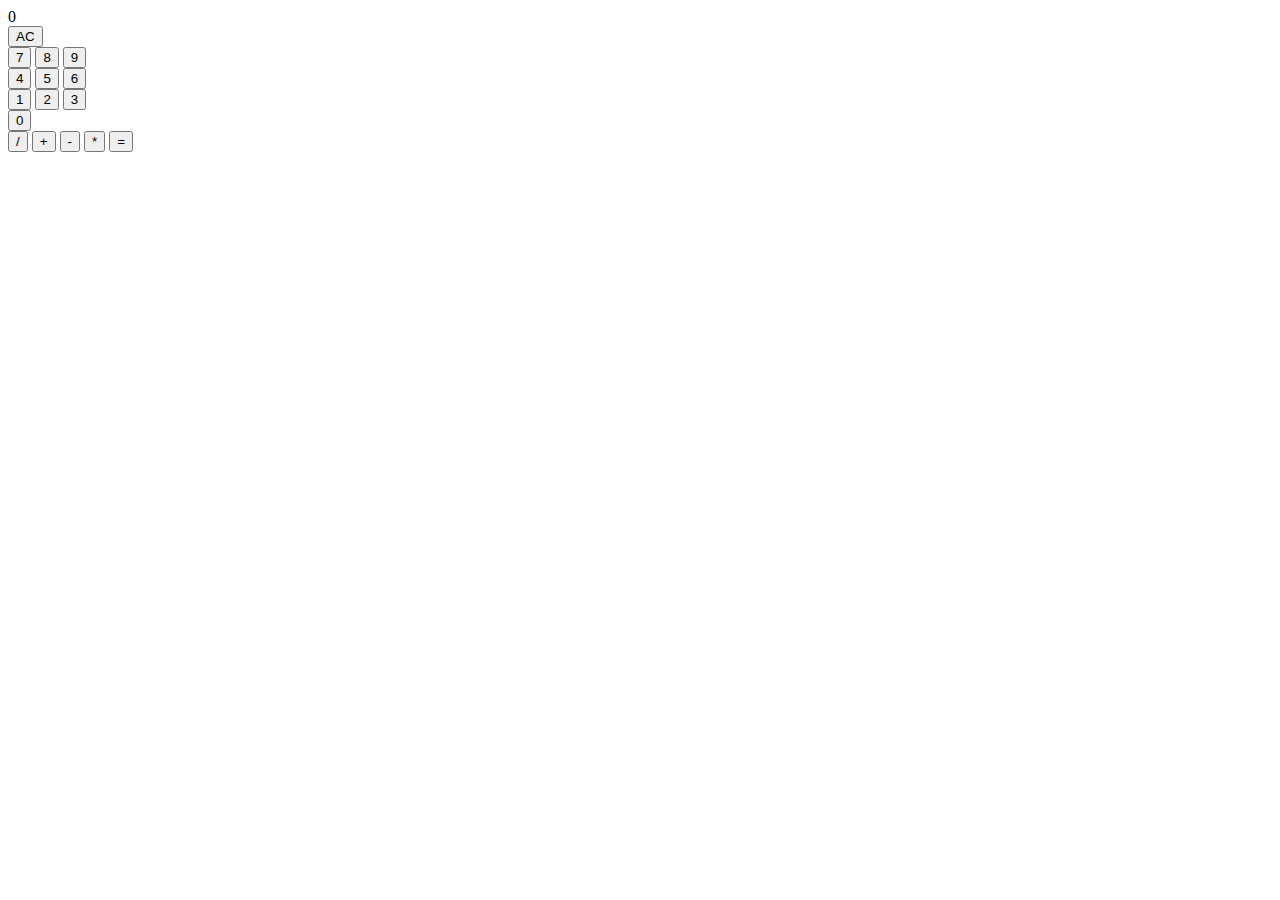
<file: 1week/index.html>
<!DOCTYPE html>
<html lang="ko">
  <head>
    <meta charset="UTF-8" />
    <meta http-equiv="X-UA-Compatible" content="IE=edge" />
    <meta name="viewport" content="width=device-width, initial-scale=1.0" />
    <link rel="stylesheet" type="text/css" href="./style.css" />
    <title>Javascript Evaluator</title>
  </head>
  <body>
    <article class="calculator">
      <section class="result-container">
        <nav class="navigation">
          <span class="close"></span>
          <span class="minimize"></span>
          <span class="zoom"></span>
        </nav>
        <div class="result">0</div>
      </section>
      <section class="contents">
        <section class="numbers">
          <section class="clear">
            <button class="ac">AC</button>
          </section>
          <div class="first-row">
            <button class="number">7</button>
            <button class="number">8</button>
            <button class="number">9</button>
          </div>
          <div class="second-row">
            <button class="number">4</button>
            <button class="number">5</button>
            <button class="number">6</button>
          </div>
          <div class="third-row">
            <button class="number">1</button>
            <button class="number">2</button>
            <button class="number">3</button>
          </div>
          <div class="fourth-row">
            <button class="number">0</button>
          </div>
        </section>
        <section class="operators">
          <button class="operator">/</button>
          <button class="operator">+</button>
          <button class="operator">-</button>
          <button class="operator">*</button>
          <button class="answer">=</button>
        </section>
      </section>
    </article>
    <script src="./index.js" type="module"></script>
  </body>
</html>
</file>
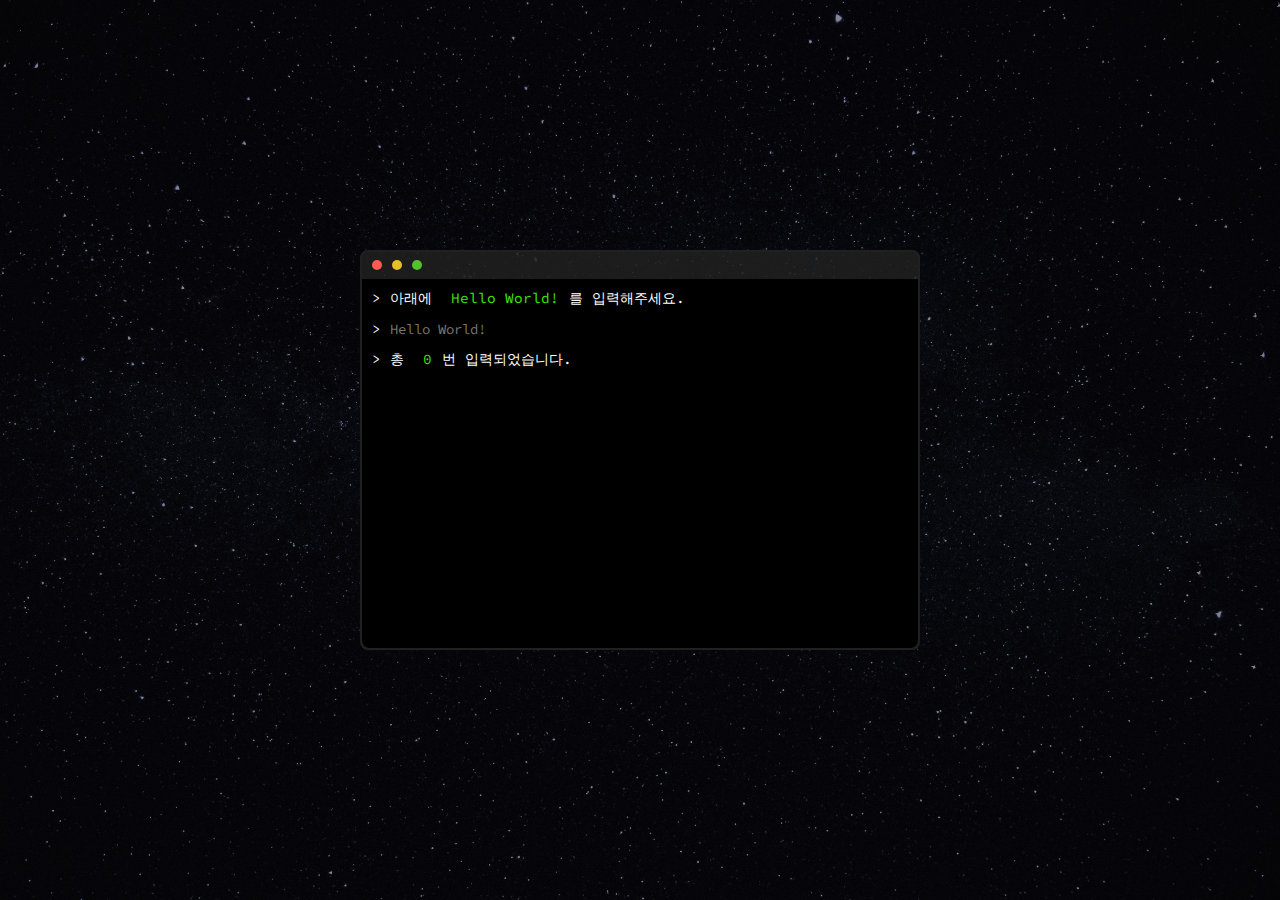
<file: 3week/index.html>
<!DOCTYPE html>
<html lang="ko">
    <meta charset="UTF-8" />
    <meta http-equiv="X-UA-Compatible" content="IE=edge" />
    <meta name="viewport" content="width=device-width, initial-scale=1.0" />
    <link href="https://fonts.googleapis.com/css2?family=Montserrat:ital,wght@0,700;0,800;0,900;1,700;1,800;1,900&display=swap" rel="stylesheet">
    <link href="https://fonts.googleapis.com/css2?family=Press+Start+2P&display=swap" rel="stylesheet">
    <link rel="stylesheet" type='text/css' href="./style.css" />
    <title>Hello World!</title>
  </head>
  <body>
    <main class='terminal'>
      <nav class="navigation">
        <span class='close'></span>
        <span class='minimize'></span>
        <span class='zoom'></span>
      </nav>
      <section class="content">
        <div> > 아래에 <span class='emphasis'>Hello World!</span>를 입력해주세요. </div>
        <form class='hello-world-form'>
          > 
          <input type="text" placeholder="Hello World!" autofocus />
          <button type="submit" class='count-button'>count</button>
        </form>
        <div class="count-container"> > 총 <span class='emphasis' id='count'>0</span>번 입력되었습니다.</div>
        <div class='again'> > 다시 입력해주세요! </div>
        <div class='welcome'> > 환영합니다! </div>
      </section>
    </main>
    <script> 
      let count = 0;
      const form = document.querySelector('.hello-world-form');
      
      form.addEventListener('submit', (e) => {
        count++;
        document.querySelector('#count').innerText=count;
        e.preventDefault();

        if (e.target[0].value === 'Hello World!') {
          document.querySelector('.welcome').style.display = 'block';
          document.querySelector('.again').style.display = 'none';
        } else {
          document.querySelector('.again').style.display = 'block';
          document.querySelector('.welcome').style.display = 'none';
        }
      });
    </script>
  </body>
</html>
</file>
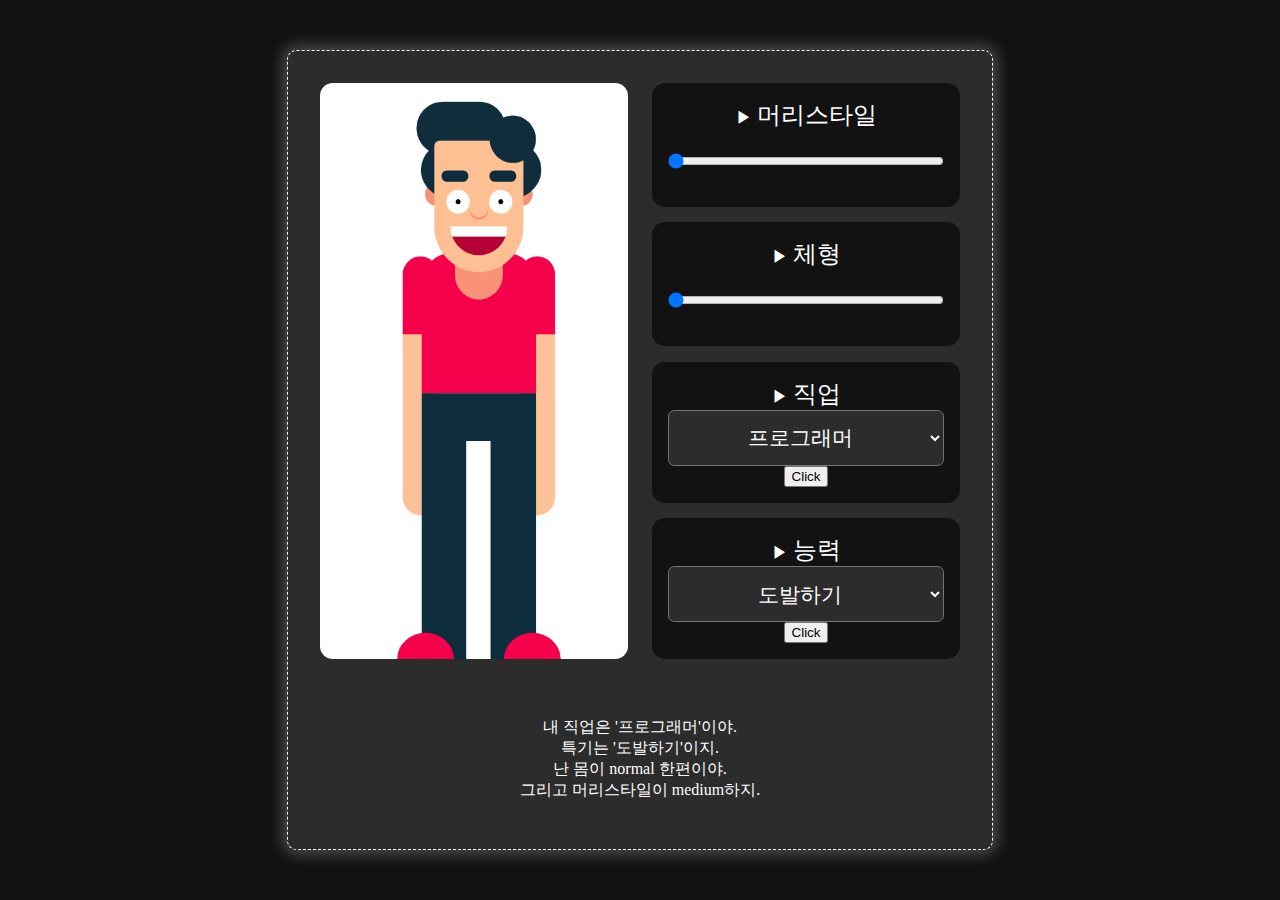
<file: 6week/index.html>
<!DOCTYPE html>
<html lang="ko">

<head>
  <meta charset="UTF-8" />
  <meta http-equiv="X-UA-Compatible" content="IE=edge" />
  <meta name="viewport" content="width=device-width, initial-scale=1.0" />
  <link rel="stylesheet" href="./index.css" />
  <link href="https://cdn.jsdelivr.net/gh/projectnoonnu/noonfonts_eight@1.0/DOSSaemmul.woff" preload />
  <title>캐릭터 커스터마이징</title>
</head>

<body>
  <main class="container">
    <div class="character-wrapper">
      <div class="image-wrapper">
        <img alt="캐릭터 이미지" class="image" />
      </div>
      <div class="infos">
        <div class="hair">
          <div><span>▶</span>머리스타일</div>
          <input class="detail" type="range" min="0" max="2" value="0" />
        </div>
        <div class="body">
          <div><span>▶</span>체형</div>
          <input class="detail" type="range" min="0" max="2" value="0" />
        </div>
        <div class="job">
          <div><span>▶</span>직업</div>
          <select class="detail"></select>
          <button class="action-button">Click</button>
        </div>
        <div class="ability">
          <div><span>▶</span>능력</div>
          <select class="detail"></select>
          <button class="action-button">Click</button>
        </div>
      </div>
      <p class="introduction"></p>
    </div>
  </main>
  <script src="./src/index.js" type="module"></script>
</body>

</html>
</file>
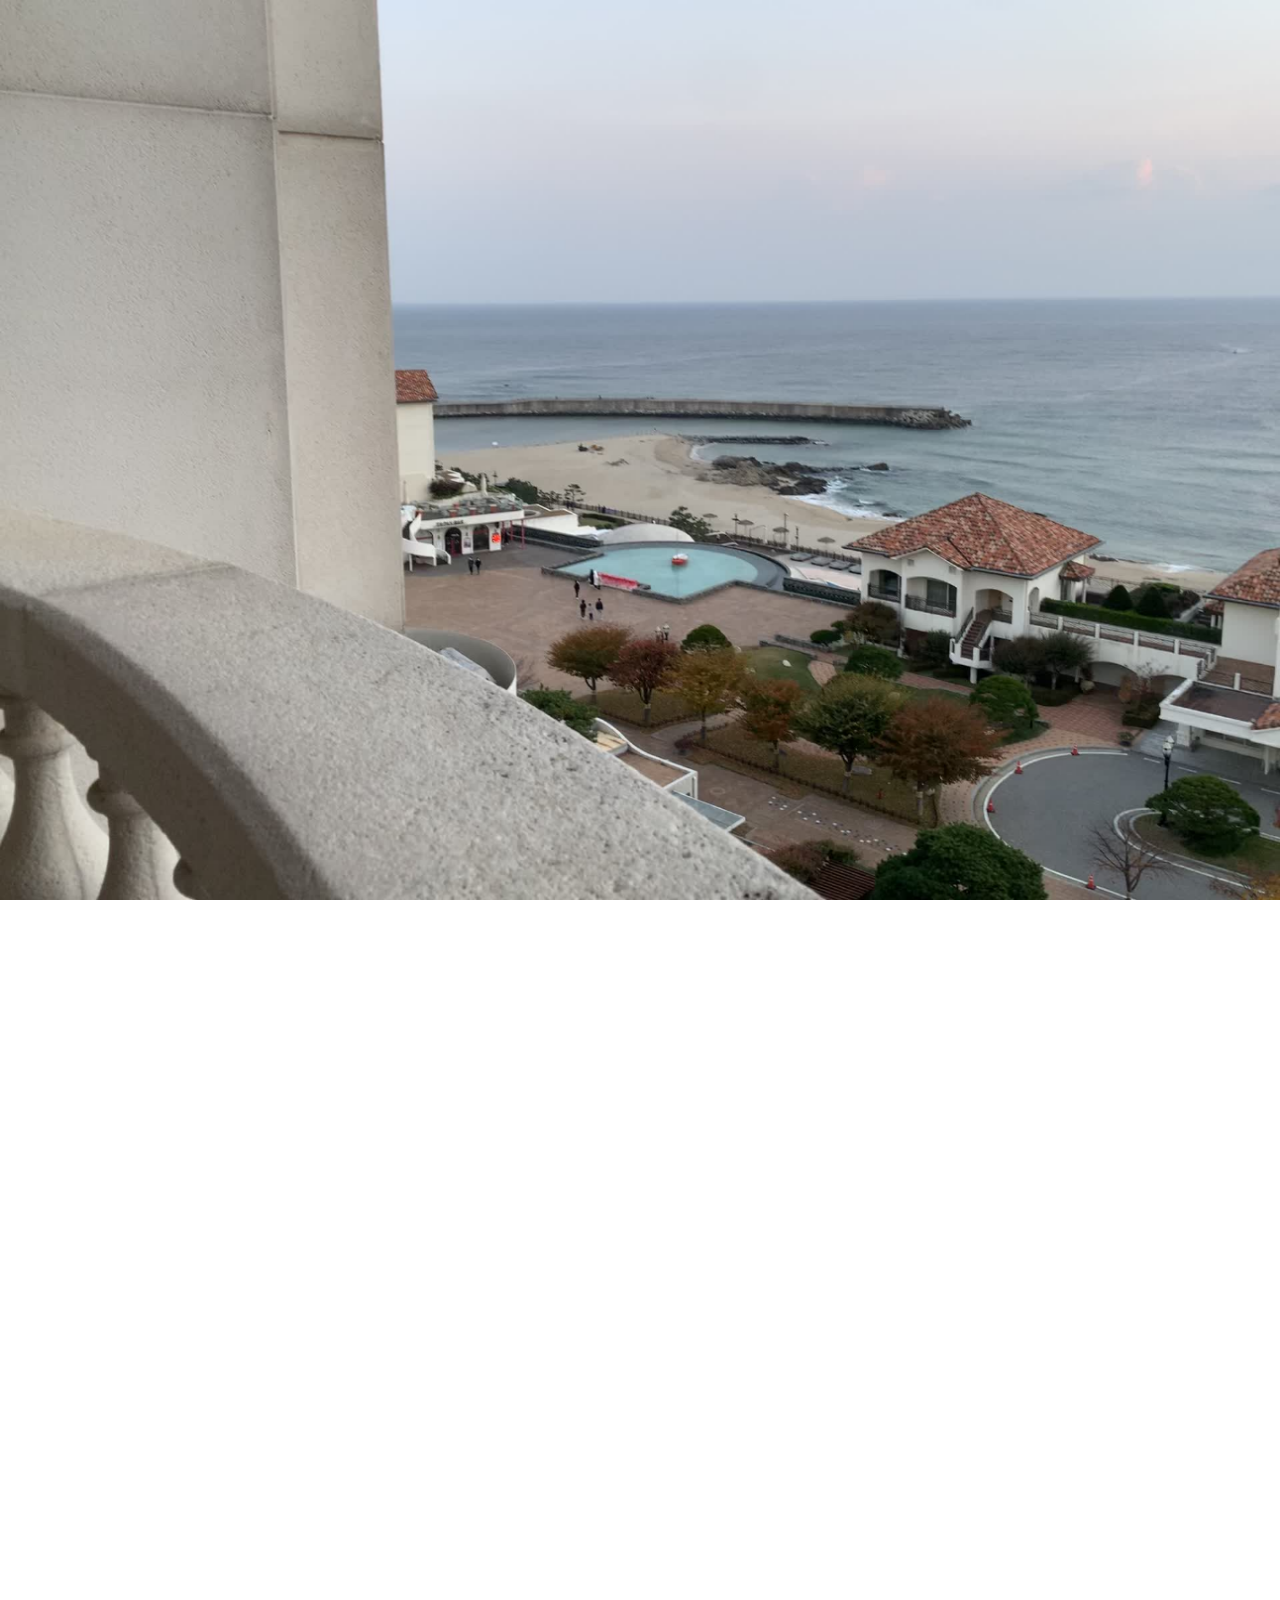
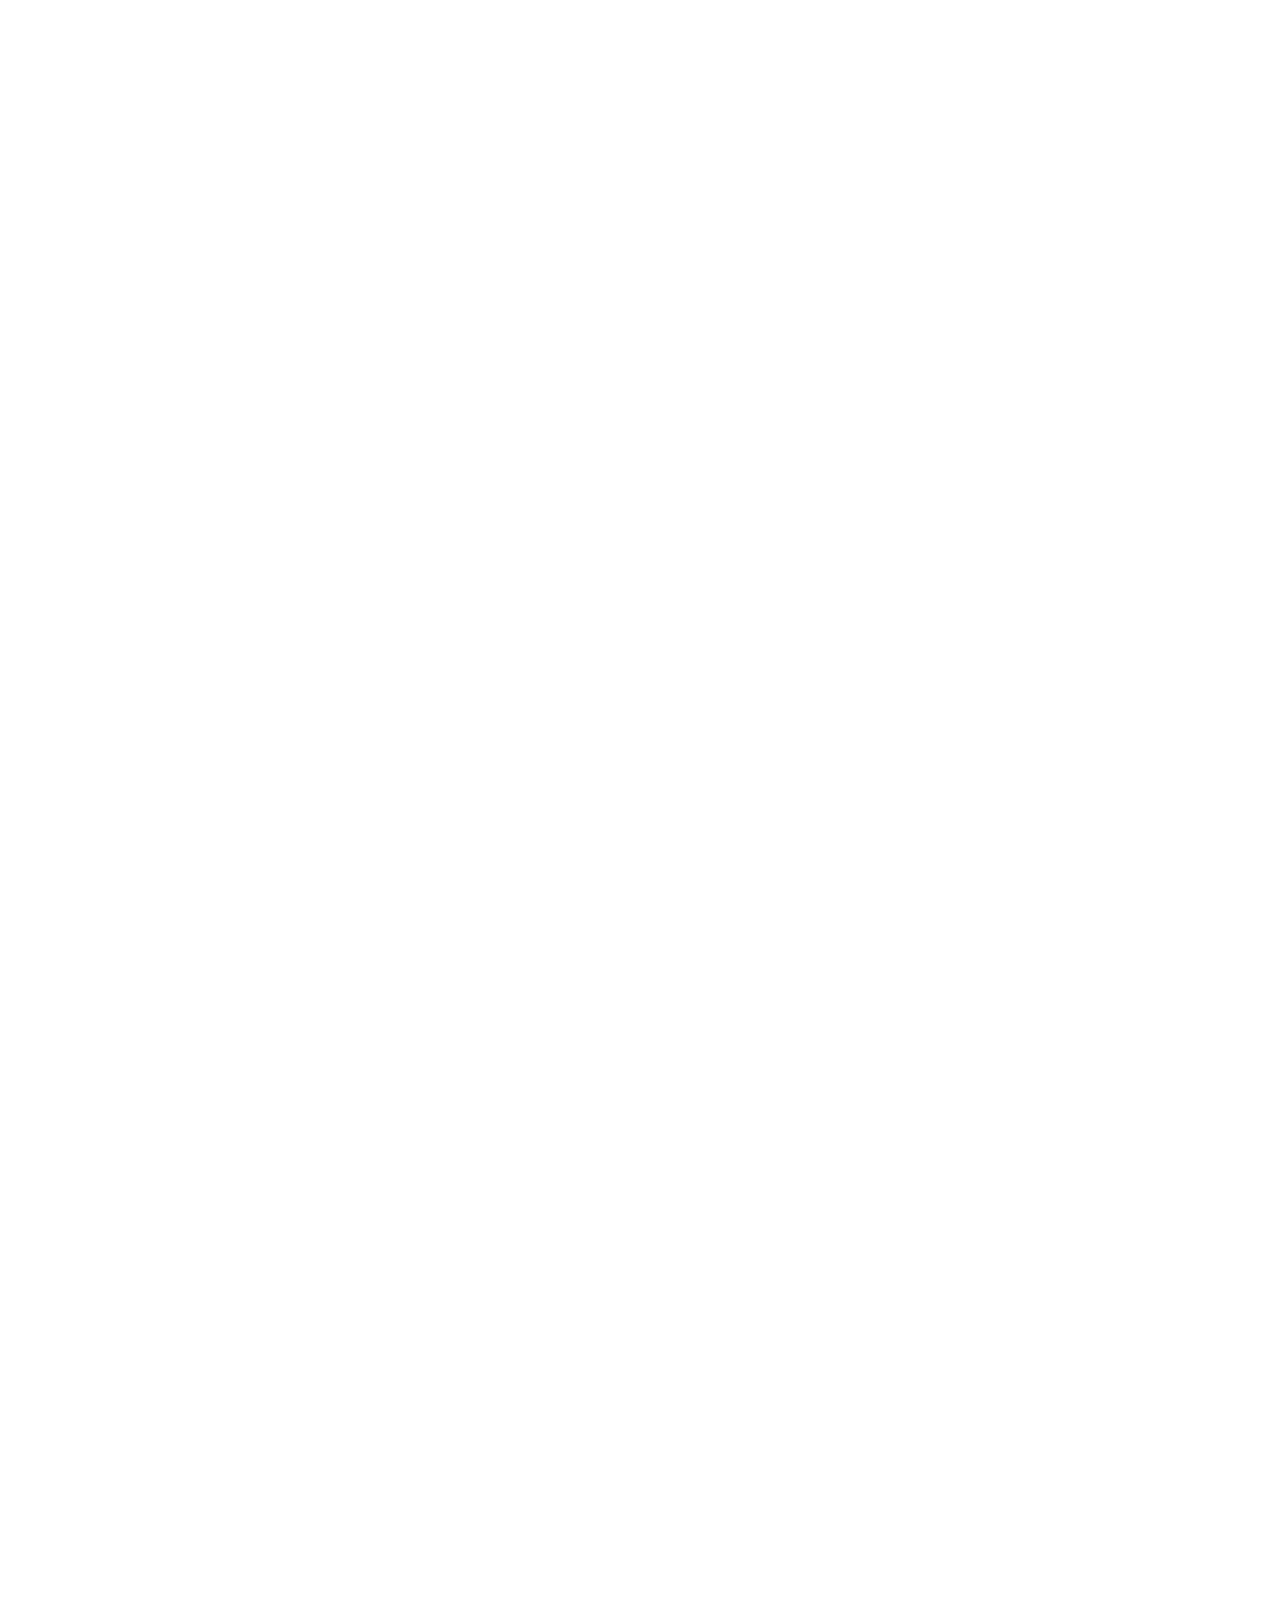
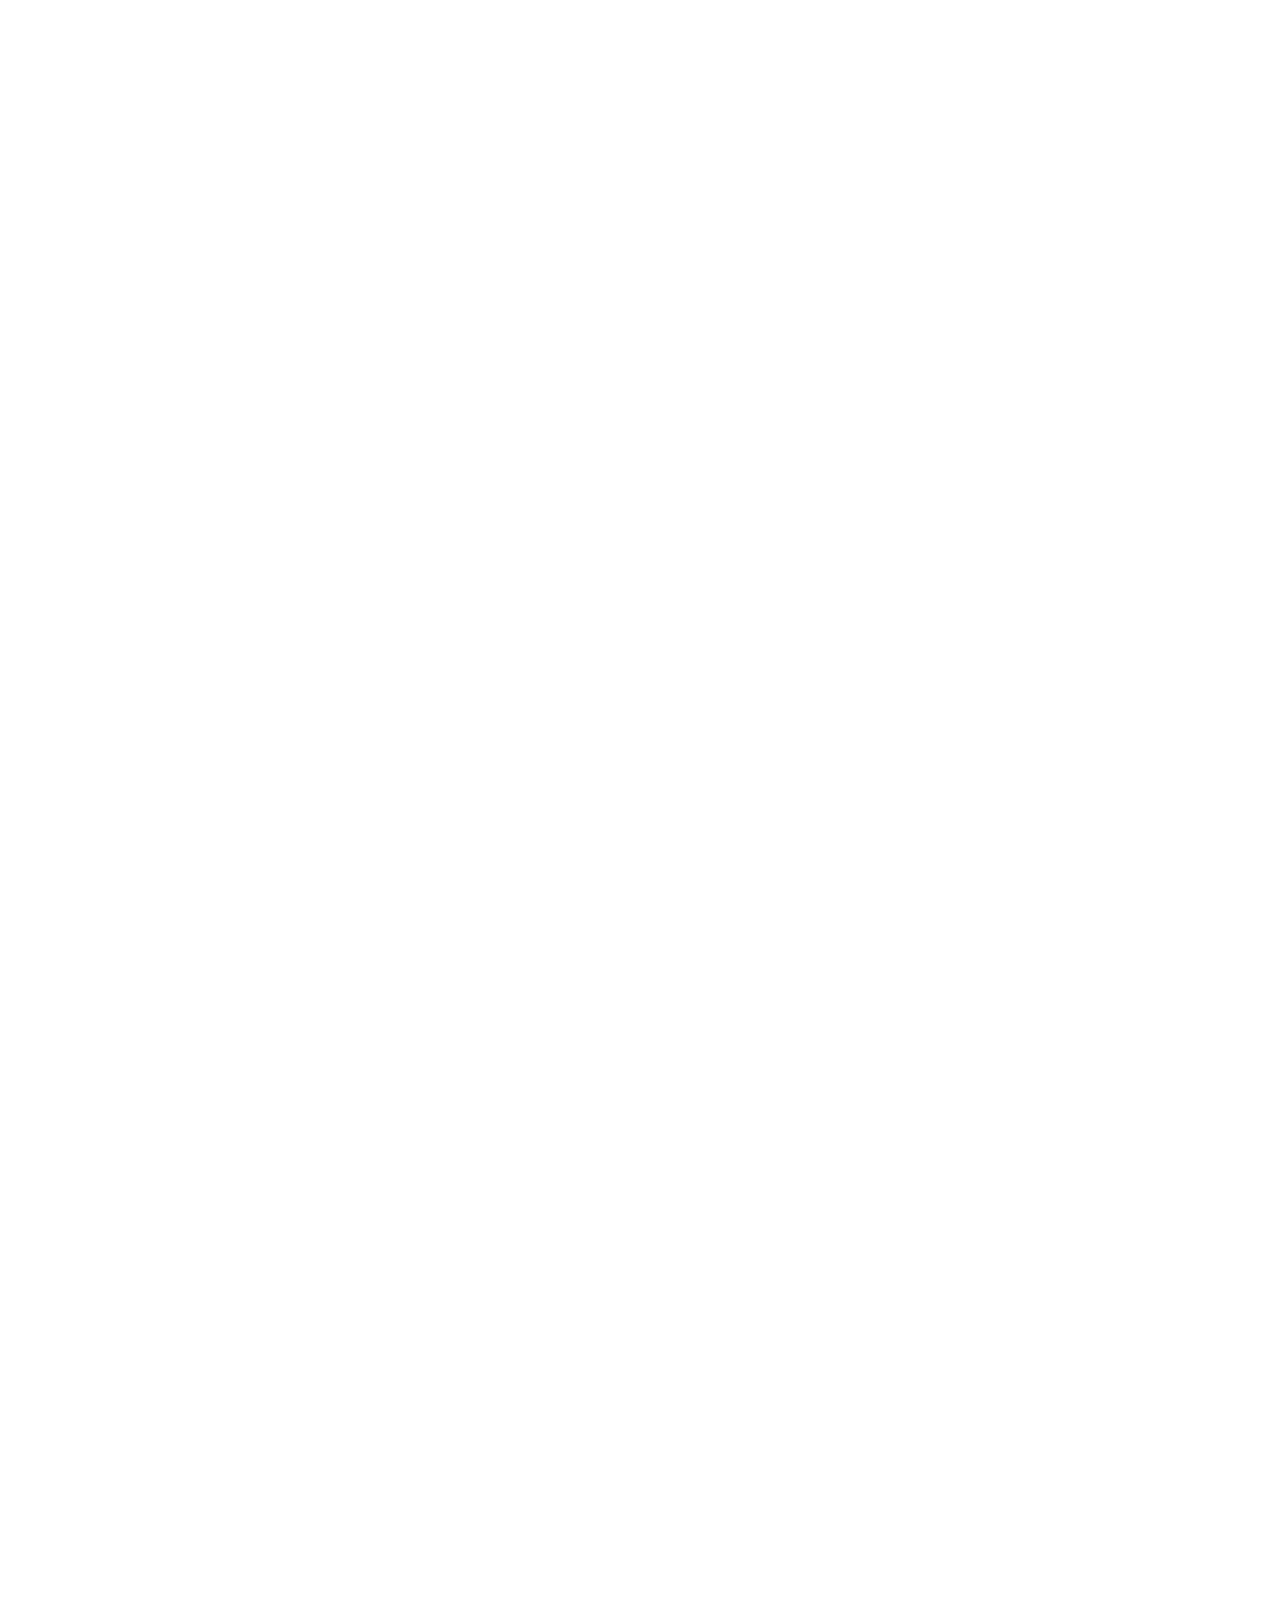
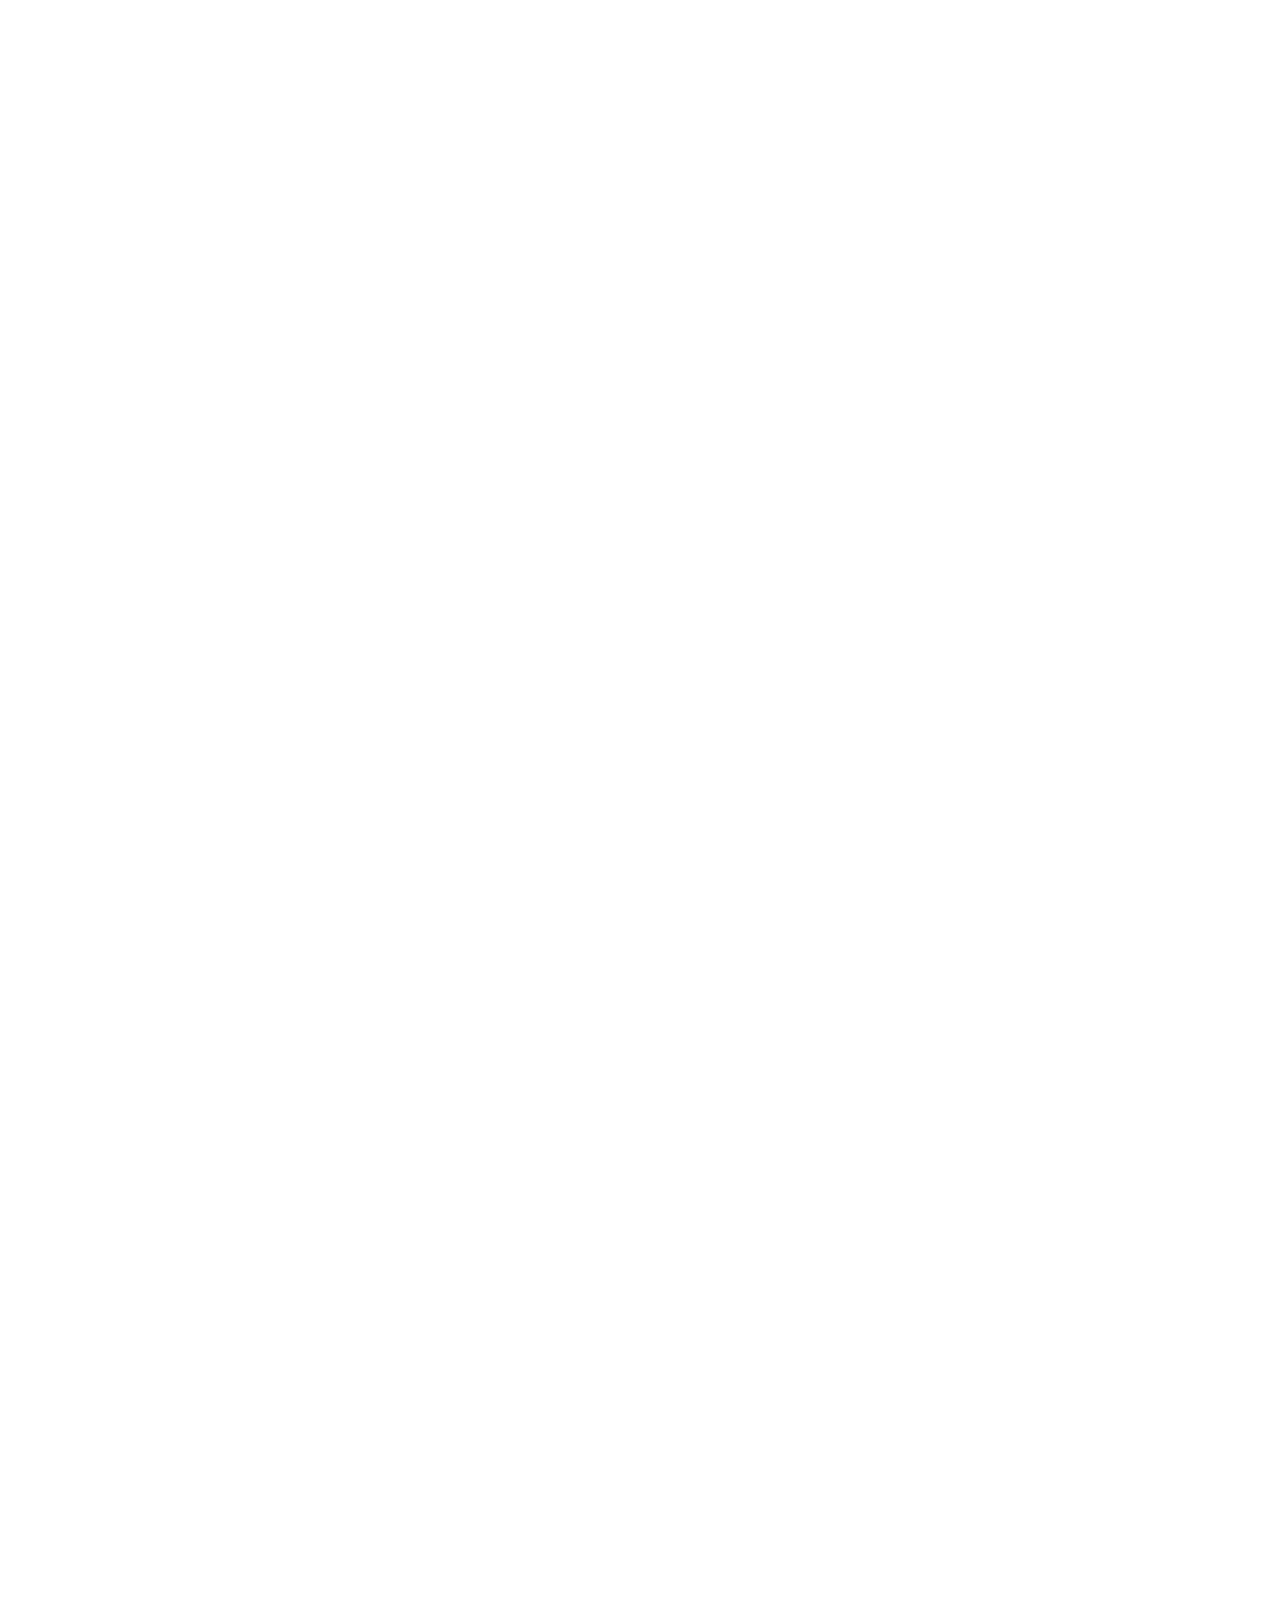
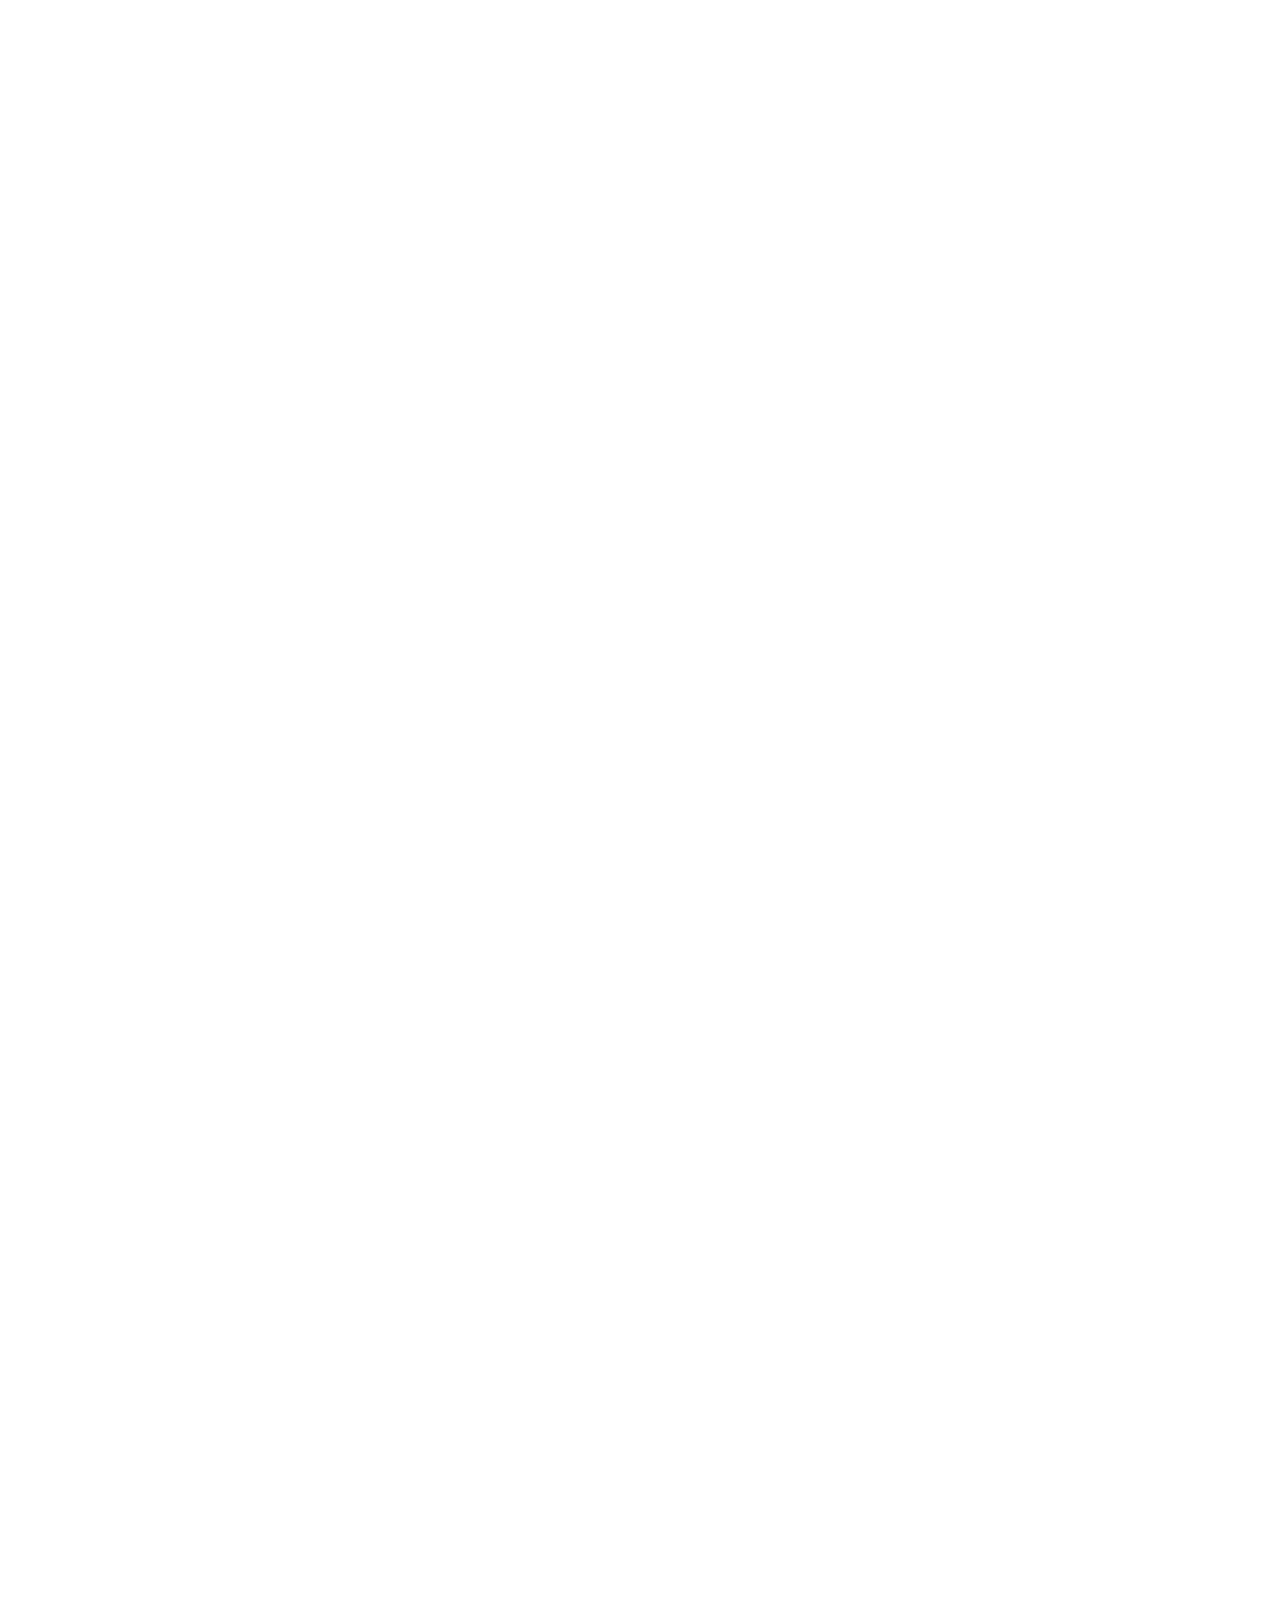
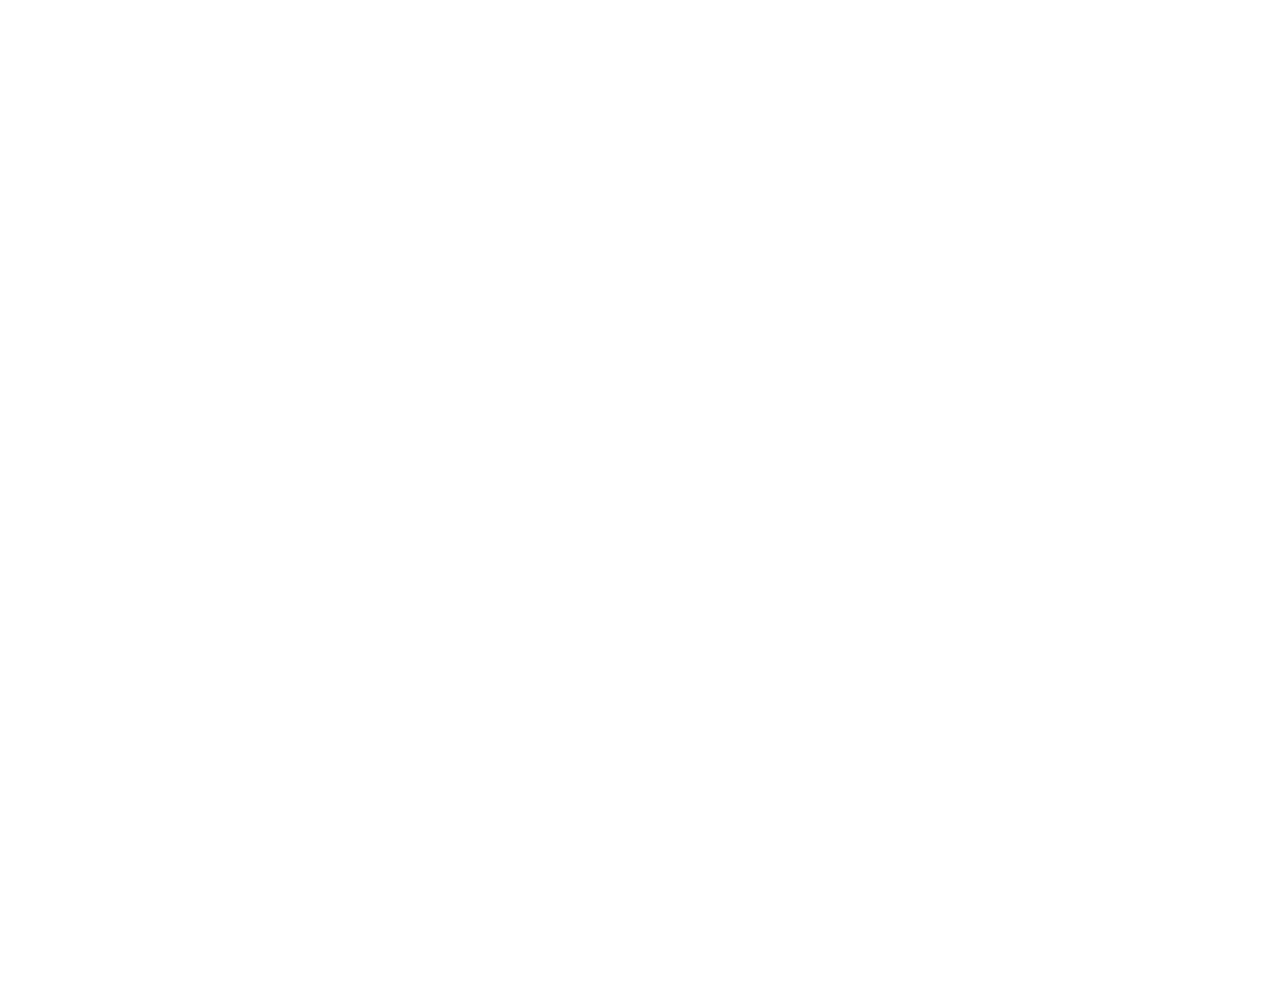
<file: 7week/scrollcanvasvideo/index.html>
<!DOCTYPE html>
<html lang="ko">
  <head>
    <meta charset="UTF-8" />
    <meta
      name="viewport"
      content="width=device-width, initial-scale=1.0, user-scalable=no, viewport-fit=cover"
    />
    <title>스크롤 영상 재생</title>
    <link rel="stylesheet" href="style.css" />
  </head>

  <body>
    <canvas class="canvas"></canvas>
    <script src="index.js"></script>
  </body>
</html>
</file>
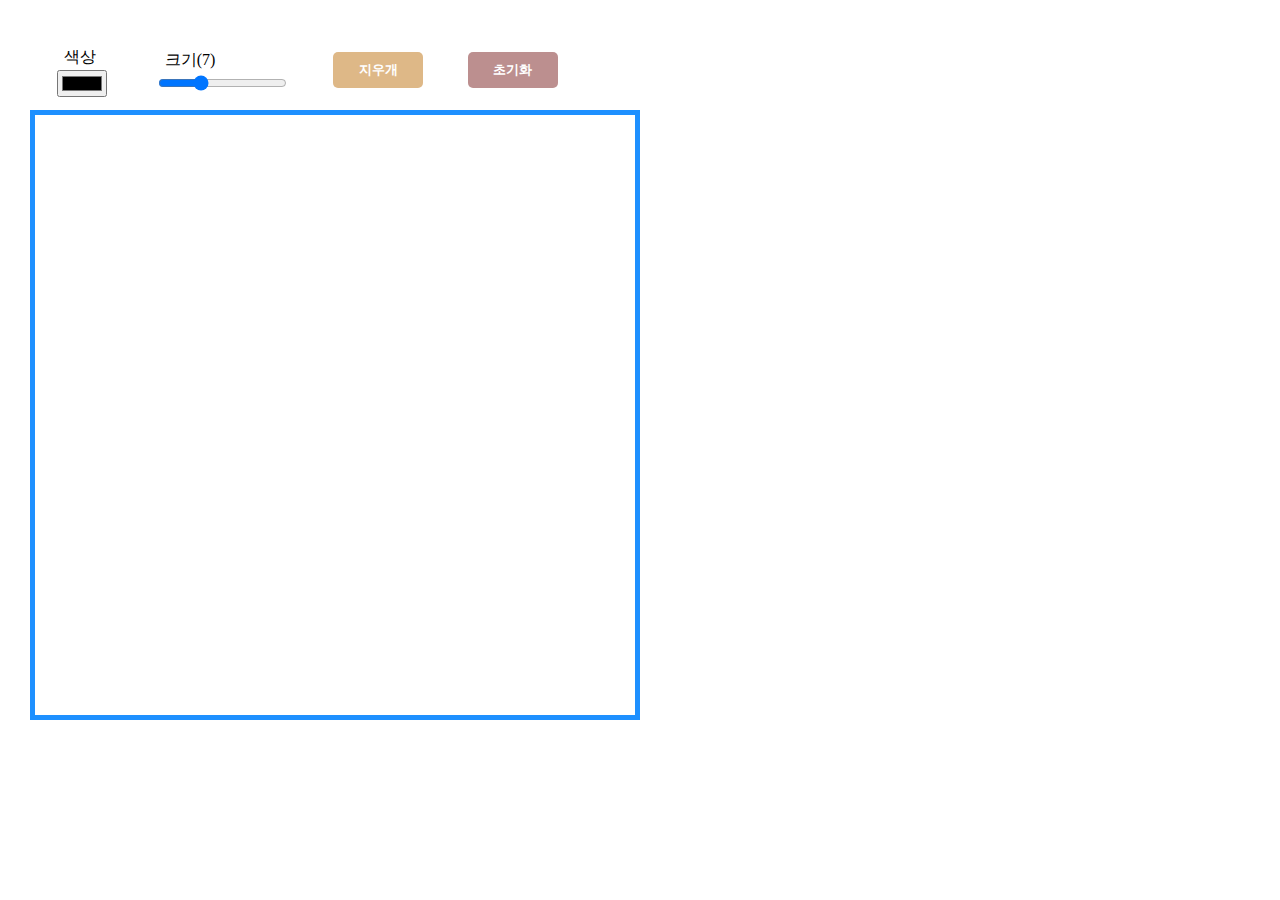
<file: 8week/painter/index.html>
<!DOCTYPE html>
<html lang="ko">
  <head>
    <meta charset="UTF-8" />
    <meta
      name="viewport"
      content="width=device-width, initial-scale=1.0, user-scalable=no, viewport-fit=cover"
    />
    <title>캔버스 그림판 만들기</title>
    <link rel="stylesheet" href="style.css" />
  </head>
  <body>
    <div class="utility">
      <label>
        <span>색상</span>
        <input type="color" value="#000000" class="js-colorPicker" />
      </label>
      <label>
        <span>크기(7)</span>
        <input
          type="range"
          min="1"
          max="20"
          value="7"
          step="1"
          class="js-penSize"
        />
      </label>
      <button type="button" class="js-erager">지우개</button>
      <button type="button" class="js-clear">초기화</button>
    </div>
    <canvas class="canvas" width="600" height="600"></canvas>
    <script src="index.js"></script>
  </body>
</html>
</file>
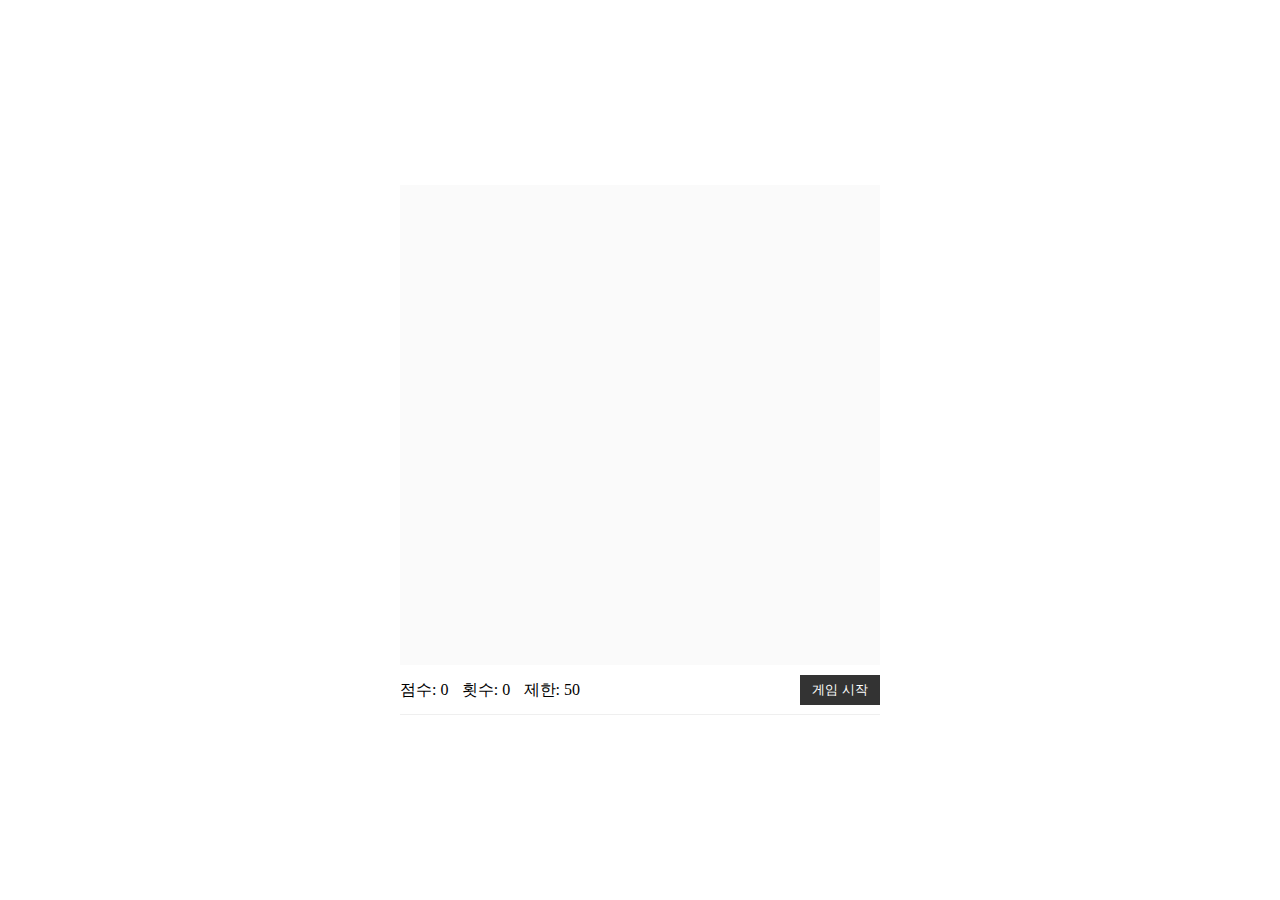
<file: 9week/flipmatchcards/index.html>
<!DOCTYPE html>
<html lang="ko">
  <head>
    <meta charset="UTF-8" />
    <meta
      name="viewport"
      content="width=device-width, initial-scale=1.0, user-scalable=no, viewport-fit=cover"
    />
    <title>같은 그림 맞추기 게임</title>
    <link
      rel="stylesheet"
      href="https://use.fontawesome.com/releases/v5.5.0/css/all.css"
    />
    <link rel="stylesheet" href="style.css" />
  </head>
  <body>
    <div class="wrap">
      <ol class="board"></ol>
      <div class="utility">
        <div class="boxes">
          <div class="box_scores">
            <span class="label_scores">점수: </span>
            <span class="scores">0</span>
          </div>
          <div class="box_moves">
            <span class="label_moves">횟수: </span>
            <span class="moves">0</span>
          </div>
          <div class="box_limit">
            <span class="label_limit">제한: </span>
            <span class="limit">0</span>
          </div>
        </div>
        <button type="button" class="js-play">게임 시작</button>
      </div>
    </div>
    <script src="index.js"></script>
  </body>
</html>
</file>
<file: 1week/style.css>
.wrapper {
  width: 300px;
  margin: 0 auto;
}

h1,
h2,
p {
  margin: 0;
}

header {
  text-align: center;
  background: #ddd;
  padding: 8px;
}

main {
  background: #f1f1f1;
}
main img {
  display: block;
  width: 300px;
  margin: 0 auto;
  text-align: center;
}
main h2 {
  padding: 8px 8px 0;
}
main p {
  padding: 8px;
}
main span {
  text-decoration: underline;
  background: #77f902;
}

footer {
  background: #000;
  font-size: 14px;
  color: #fff;
  text-align: center;
  padding: 8px;
}
</file>
<file: 3week/style.css>
@import url("https://fonts.googleapis.com/css2?family=Source+Code+Pro:wght@300;400;500;600&display=swap");

html,
body {
  height: 100%;
  min-height: 100%;
  cursor: default;
  margin: 0;
  padding: 0;
  background-color: #222;
  background: url("./assets/images/background-image.jpg") no-repeat center
    center fixed;
  -webkit-background-size: cover;
  -moz-background-size: cover;
  -o-background-size: cover;
  background-size: cover;
  display: flex;
  flex-direction: column;
  justify-content: center;
  align-items: center;
}

* {
  font-family: "Source Code Pro", monospace, -apple-system, BlinkMacSystemFont,
    "Segoe UI", Roboto, Oxygen, Ubuntu, Cantarell, "Open Sans", "Helvetica Neue",
    sans-serif;
  margin: 0;
  padding: 0;
  border: 0;
  outline: 0;
  box-sizing: border-box;
}

.terminal {
  width: 35rem;
  height: 25rem;
  background: rgba(34, 34, 34, 0.8);
  border-radius: 0.5rem;
  border: 2px solid rgba(34, 34, 34, 0.8);
}

.terminal .navigation {
  margin: 0.1rem 0.6rem;
  height: 1.5rem;
}

.terminal .navigation > * {
  display: inline-block;
  width: 10px;
  height: 10px;
  border-radius: 50%;
}

.terminal .navigation .close {
  background: #ff5b52;
}

.terminal .navigation .minimize {
  background: #e6c029;
}

.terminal .navigation .zoom {
  background: #53c22c;
}

.content {
  padding-top: 0.6rem;
  height: calc(100% - 1.7rem);
  border-radius: 0 0 0.5rem 0.5rem;
  background: black;
  color: white;
  text-align: left;
  font-size: 0.9rem;
  padding-left: 10px;
}

.content .again,
.content .welcome {
  display: none;
  line-height: 3;
}

.content button {
  display: none;
}

.content .emphasis {
  display: inline-block;
  font-size: 1em;
  padding: 0 10px;
  position: relative;
  text-decoration: none;
  background: transparent;
  border-radius: 10px;
  color: #42ff00;
  opacity: 0.9;
}

.content form input {
  padding: 12px 0;
  border-radius: 10px;
  background: transparent;
  font-size: 14px;
  color: white;
  caret-color: 2px solid white;
}

@keyframes cursor-blink {
  0% {
    opacity: 0;
  }
  50% {
    opacity: 1;
  }
  100% {
    opacity: 0;
  }
}
</file>
<file: 6week/index.css>
html,
body {
  background: #121212;
  height: 100%;
  margin: 0;
  padding: 0;
  border: 0;
  font-family: 'DOSSaemmul';
}

.container {
  display: flex;
  justify-content: center;
  align-items: center;
  height: 100%;
  padding: 0 1rem;
  color: white;
  text-align: center;
}

.character-wrapper {
  width: 40rem;
  max-width: 50rem;
  background: #2c2c2c;
  border-radius: 0.6rem;
  display: grid;
  grid-template-columns: repeat(2, 1fr);
  grid-gap: 1.5rem;
  padding: 2rem;
  border: 1px dashed white;
  box-shadow: 0px 0px 15px 4px #cbcbcb54;
}

.character-wrapper .image-wrapper,
.character-wrapper .infos {
  width: 100%;
  border-radius: 0.8rem;
  overflow: hidden;
}

.character-wrapper .introduction {
  grid-column: 1 / 3;
}

.character-wrapper .image-wrapper {
  background: white;
  display: flex;
  justify-content: center;
  align-items: center;
}

.character-wrapper .infos {
  font-size: 1.5rem;
}

.character-wrapper .infos > div {
  border-radius: 0.8rem;
  background: #121212;
  padding: 1rem;
  display: flex;
  justify-content: space-around;
  align-items: center;
  flex-direction: column;
}

.character-wrapper .infos > div:not(:last-child) {
  margin-bottom: 5%;
}

.character-wrapper .infos > div span {
  font-size: 1rem;
  margin-right: 5px;
}

.character-wrapper .infos .detail {
  height: 3.5rem;
  display: flex;
  justify-content: center;
  align-items: center;
  background: #2c2c2c;
  width: 100%;
  font-size: 1.3rem;
  border-radius: 0.4rem;

  color: white;
  text-align: center;
}

.image {
  width: 100%;
  height: 100%;
}

.character-wrapper .infos .race {
}

.character-wrapper .infos .job {
}

.character-wrapper .infos .ability {
}
</file>
<file: 7week/scrollcanvasvideo/style.css>
@charset "utf-8";

/* http://meyerweb.com/eric/tools/css/reset/
v2.0 | 20110126
License: none (public domain)
*/
html,
body,
div,
span,
applet,
object,
iframe,
h1,
h2,
h3,
h4,
h5,
h6,
p,
blockquote,
pre,
a,
abbr,
acronym,
address,
big,
cite,
code,
del,
dfn,
em,
img,
ins,
kbd,
q,
s,
samp,
small,
strike,
strong,
sub,
sup,
tt,
var,
b,
u,
i,
center,
dl,
dt,
dd,
ol,
ul,
li,
fieldset,
form,
label,
legend,
table,
caption,
tbody,
tfoot,
thead,
tr,
th,
td,
article,
aside,
canvas,
details,
embed,
figure,
figcaption,
footer,
header,
hgroup,
menu,
nav,
output,
ruby,
section,
summary,
time,
mark,
audio,
video {
  margin: 0;
  padding: 0;
  border: 0;
  font-size: 100%;
  vertical-align: baseline;
}

/* HTML5 display-role reset for older browsers */
article,
aside,
details,
figcaption,
figure,
footer,
header,
hgroup,
menu,
nav,
section {
  display: block;
}

body {
  line-height: 1;
}

ol,
ul {
  list-style: none;
}

blockquote,
q {
  quotes: none;
}

blockquote:before,
blockquote:after {
  content: "";
  content: none;
}

q:before,
q:after {
  content: "";
  content: none;
}

table {
  border-collapse: collapse;
  border-spacing: 0;
}

/* reset end */

body {
  height: 1000vh;
}

.canvas {
  position: fixed;
  left: 50%;
  top: 50%;
  transform: translate3d(-50%, -50%, 0);
  width: 100vw;
  height: 100vh;
}
</file>
<file: 8week/painter/style.css>
@charset "utf-8";

/* http://meyerweb.com/eric/tools/css/reset/
v2.0 | 20110126
License: none (public domain)
*/
html,
body,
div,
span,
applet,
object,
iframe,
h1,
h2,
h3,
h4,
h5,
h6,
p,
blockquote,
pre,
a,
abbr,
acronym,
address,
big,
cite,
code,
del,
dfn,
em,
img,
ins,
kbd,
q,
s,
samp,
small,
strike,
strong,
sub,
sup,
tt,
var,
b,
u,
i,
center,
dl,
dt,
dd,
ol,
ul,
li,
fieldset,
form,
label,
legend,
table,
caption,
tbody,
tfoot,
thead,
tr,
th,
td,
article,
aside,
canvas,
details,
embed,
figure,
figcaption,
footer,
header,
hgroup,
menu,
nav,
output,
ruby,
section,
summary,
time,
mark,
audio,
video {
  margin: 0;
  padding: 0;
  border: 0;
  font-size: 100%;
  vertical-align: baseline;
}

/* HTML5 display-role reset for older browsers */
article,
aside,
details,
figcaption,
figure,
footer,
header,
hgroup,
menu,
nav,
section {
  display: block;
}

body {
  line-height: 1;
}

ol,
ul {
  list-style: none;
}

blockquote,
q {
  quotes: none;
}

blockquote:before,
blockquote:after {
  content: "";
  content: none;
}

q:before,
q:after {
  content: "";
  content: none;
}

table {
  border-collapse: collapse;
  border-spacing: 0;
}

/* reset end */

body {
  padding: 30px;
  box-sizing: border-box;
}

.utility {
  display: flex;
  align-items: center;
  justify-content: space-around;
  width: 100%;
  max-width: 550px;
  height: 80px;
}

.utility input {
  margin-left: 5px;
}

.utility button {
  width: 90px;
  height: 36px;
  border: none;
  background: burlywood;
  font-weight: bold;
  color: #fff;
  border-radius: 5px;
  cursor: pointer;
}

.utility button:hover {
  filter: saturate(1.4);
}

.utility button:nth-of-type(2) {
  background-color: rosybrown;
}

.utility span {
  display: block;
  margin: 5px 12px;
}

.canvas {
  border: 5px solid dodgerblue;
  box-sizing: border-box;
  cursor: crosshair;
}
</file>
<file: 9week/flipmatchcards/style.css>
@charset "utf-8";

/* http://meyerweb.com/eric/tools/css/reset/
v2.0 | 20110126
License: none (public domain)
*/
html,
body,
div,
span,
applet,
object,
iframe,
h1,
h2,
h3,
h4,
h5,
h6,
p,
blockquote,
pre,
a,
abbr,
acronym,
address,
big,
cite,
code,
del,
dfn,
em,
img,
ins,
kbd,
q,
s,
samp,
small,
strike,
strong,
sub,
sup,
tt,
var,
b,
u,
i,
center,
dl,
dt,
dd,
ol,
ul,
li,
fieldset,
form,
label,
legend,
table,
caption,
tbody,
tfoot,
thead,
tr,
th,
td,
article,
aside,
canvas,
details,
embed,
figure,
figcaption,
footer,
header,
hgroup,
menu,
nav,
output,
ruby,
section,
summary,
time,
mark,
audio,
video {
  margin: 0;
  padding: 0;
  border: 0;
  font-size: 100%;
  vertical-align: baseline;
}

/* HTML5 display-role reset for older browsers */
article,
aside,
details,
figcaption,
figure,
footer,
header,
hgroup,
menu,
nav,
section {
  display: block;
}

body {
  line-height: 1;
}

ol,
ul {
  list-style: none;
}

blockquote,
q {
  quotes: none;
}

blockquote:before,
blockquote:after {
  content: "";
  content: none;
}

q:before,
q:after {
  content: "";
  content: none;
}

table {
  border-collapse: collapse;
  border-spacing: 0;
}

/* reset end */

*,
*::before,
*::after {
  box-sizing: border-box;
  margin: 0;
  padding: 0;
}

:root {
  --transition: 0.3s;
}

.wrap {
  width: 100vw;
  height: 100vh;
  min-height: 580px;
  max-width: 480px;
  display: flex;
  flex-direction: column;
  align-items: center;
  justify-content: center;
  margin: 0 auto;
  overflow-y: auto;
}

.board {
  display: grid;
  grid-template-columns: repeat(4, 1fr);
  grid-template-rows: minmax(3em, auto);
  grid-gap: 0.5em;
  width: 100%;
  min-height: 480px;
  max-width: 100%;
  margin: 0 auto;
  padding: 2em;
  background-color: #fafafa;
}

.card {
  position: relative;
  display: flex;
  align-items: center;
  justify-content: center;
  width: 4.8em;
  height: 4.8em;
  margin: 0 auto;
  background-color: #333;
  cursor: pointer;
  color: #fff;
  transform: rotateX(-180deg);
  transition: var(--transition);
}

.card .front {
  position: absolute;
  font-size: 2em;
  opacity: 1;
  visibility: visible;
  transform: rotateX(180deg);
  pointer-events: none;
}

.card.card.flip .front {
  opacity: 0;
  visibility: hidden;
}

.card.on {
  background-color: rgb(82, 214, 247);
}

.card.match {
  background-color: #12c940;
  pointer-events: none;
}

.card.notmatch {
  background-color: #f51b63;
}

.card .icon {
  font-size: 2em;
  opacity: 0;
  visibility: hidden;
  transform: rotateX(180deg);
}

.card.flip,
.card.flip .icon {
  opacity: 1;
  visibility: visible;
  transform: rotateX(0);
  pointer-events: none;
}

.utility {
  display: flex;
  align-items: center;
  justify-content: space-between;
  width: 100%;
  height: 50px;
  border-bottom: 1px solid #efefef;
}

.utility .boxes {
  display: flex;
  align-items: center;
  width: 180px;
  justify-content: space-between;
}

.utility .js-play {
  width: 80px;
  height: 30px;
  border: none;
  background-color: #333;
  color: #fff;
  cursor: pointer;
  transition: var(--transition);
}

.utility .js-play:hover {
  background-color: #fff;
  border: 1px solid #333;
  color: #333;
}
</file>
